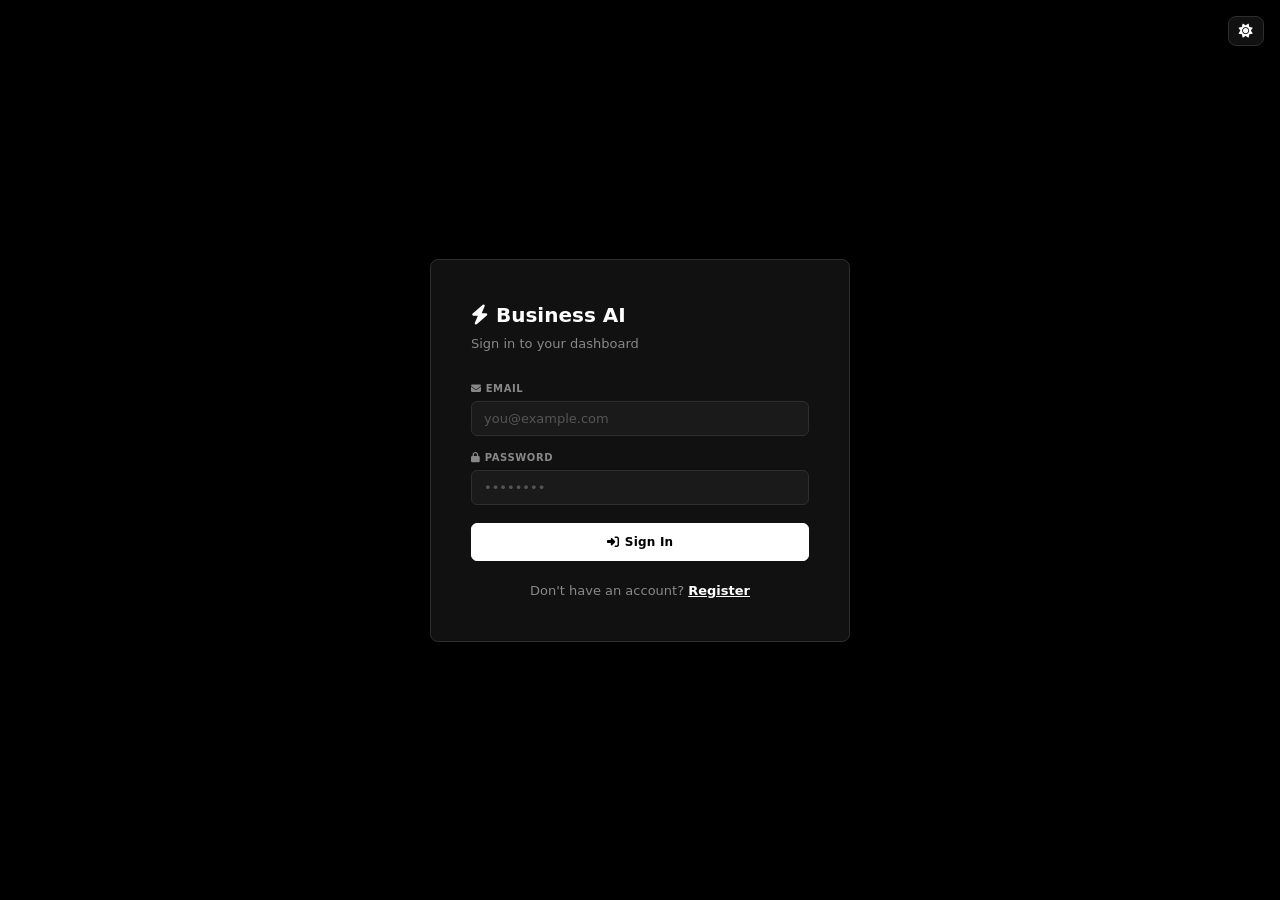
<file: public/login.html>
<!DOCTYPE html>
<html lang="en" data-theme="dark">
<head>
  <meta charset="UTF-8">
  <meta name="viewport" content="width=device-width, initial-scale=1.0">
  <title>Login — Business AI</title>
  <link rel="stylesheet" href="https://cdnjs.cloudflare.com/ajax/libs/font-awesome/6.5.1/css/all.min.css">
  <link rel="stylesheet" href="css/style.css">
</head>
<body>
<div id="toast-container"></div>
<button class="theme-toggle-float" onclick="toggleTheme()" id="theme-toggle" title="Toggle theme">
  <i class="fa-solid fa-sun"></i>
</button>

<div class="auth-wrap">

  <!-- Login Card -->
  <div class="auth-card" id="login-card">
    <div class="auth-logo">
      <h1><i class="fa-solid fa-bolt"></i> Business AI</h1>
      <p>Sign in to your dashboard</p>
    </div>
    <form id="login-form" novalidate>
      <div class="form-group">
        <label for="email"><i class="fa-solid fa-envelope"></i> Email</label>
        <input type="email" id="email" name="email" class="form-control" placeholder="you@example.com" required>
      </div>
      <div class="form-group">
        <label for="password"><i class="fa-solid fa-lock"></i> Password</label>
        <input type="password" id="password" name="password" class="form-control" placeholder="••••••••" required>
      </div>
      <button type="submit" class="btn btn-primary" style="width:100%;justify-content:center;padding:12px;margin-top:4px">
        <i class="fa-solid fa-right-to-bracket"></i> Sign In
      </button>
    </form>
    <div class="auth-footer">
      Don't have an account? <a href="#" id="to-register">Register</a>
    </div>
  </div>

  <!-- Register Card -->
  <div class="auth-card" id="register-card" style="display:none">
    <div class="auth-logo">
      <h1><i class="fa-solid fa-bolt"></i> Business AI</h1>
      <p>Create your account</p>
    </div>
    <form id="register-form" novalidate>
      <div class="form-group">
        <label><i class="fa-solid fa-user"></i> Full Name</label>
        <input type="text" name="reg_name" class="form-control" placeholder="John Doe" required>
      </div>
      <div class="form-group">
        <label><i class="fa-solid fa-envelope"></i> Email</label>
        <input type="email" name="reg_email" class="form-control" placeholder="you@example.com" required>
      </div>
      <div class="form-group">
        <label><i class="fa-solid fa-lock"></i> Password</label>
        <input type="password" name="reg_password" class="form-control" placeholder="Min 6 characters" required>
      </div>
      <div class="form-group">
        <label><i class="fa-solid fa-shield-halved"></i> Role</label>
        <select name="reg_role" class="form-control">
          <option value="staff">Staff</option>
          <option value="admin">Admin</option>
        </select>
      </div>
      <button type="submit" class="btn btn-primary" style="width:100%;justify-content:center;padding:12px;margin-top:4px">
        <i class="fa-solid fa-user-plus"></i> Create Account
      </button>
    </form>
    <div class="auth-footer">
      Already have an account? <a href="#" id="to-login">Sign In</a>
    </div>
  </div>

</div>
<script src="js/api.js"></script>
<script src="js/utils.js"></script>
<script src="js/auth.js"></script>
<script>
  initTheme();
  if (localStorage.getItem('sbms_user')) window.location.href = 'index.html';
  initAuth();
</script>
</body>
</html>
</file>
<file: public/css/style.css>
/* ── Reset ── */
*, *::before, *::after { box-sizing: border-box; margin: 0; padding: 0; }

/* ════════════════════════════════════════
   MONOCHROME TOKENS
════════════════════════════════════════ */
:root,
[data-theme="dark"] {
  --bg:        #000000;
  --surface:   #111111;
  --surface2:  #1a1a1a;
  --surface3:  #222222;
  --border:    #2e2e2e;
  --border2:   #3a3a3a;
  --text:      #ffffff;
  --text-soft: #cccccc;
  --muted:     #888888;
  --muted2:    #555555;
  --primary:   #ffffff;
  --primary-h: #e0e0e0;
  --btn-bg:    #ffffff;
  --btn-text:  #000000;
  --btn-ghost-bg:   transparent;
  --btn-ghost-text: #aaaaaa;
  --btn-ghost-border: #333333;
  --radius:    8px;
  --sidebar-w: 220px;
  --topbar-h:  60px;
  --shadow:    0 2px 12px rgba(0,0,0,.6);
}

[data-theme="light"] {
  --bg:        #ffffff;
  --surface:   #f5f5f5;
  --surface2:  #eeeeee;
  --surface3:  #e0e0e0;
  --border:    #d0d0d0;
  --border2:   #b0b0b0;
  --text:      #000000;
  --text-soft: #333333;
  --muted:     #666666;
  --muted2:    #999999;
  --primary:   #000000;
  --primary-h: #222222;
  --btn-bg:    #000000;
  --btn-text:  #ffffff;
  --btn-ghost-bg:   transparent;
  --btn-ghost-text: #555555;
  --btn-ghost-border: #cccccc;
  --shadow:    0 2px 12px rgba(0,0,0,.08);
}

/* ── Base ── */
body {
  background: var(--bg);
  color: var(--text);
  font-family: 'Segoe UI', system-ui, -apple-system, sans-serif;
  font-size: 14px;
  line-height: 1.5;
  transition: background .2s, color .2s;
}

::-webkit-scrollbar { width: 5px; height: 5px; }
::-webkit-scrollbar-track { background: transparent; }
::-webkit-scrollbar-thumb { background: var(--border2); border-radius: 3px; }

/* ════════════════════════════════════════
   AUTH
════════════════════════════════════════ */
.auth-wrap {
  min-height: 100vh;
  display: flex;
  align-items: center;
  justify-content: center;
  padding: 16px;
  background: var(--bg);
}

.auth-card {
  background: var(--surface);
  border: 1px solid var(--border);
  border-radius: var(--radius);
  padding: 40px;
  width: 100%;
  max-width: 420px;
  box-shadow: var(--shadow);
  animation: fadeUp .3s ease;
}

.auth-logo h1 { font-size: 20px; font-weight: 700; color: var(--text); margin-bottom: 4px; }
.auth-logo p  { color: var(--muted); margin-bottom: 28px; font-size: 13px; }
.auth-footer  { text-align: center; margin-top: 20px; color: var(--muted); font-size: 13px; }
.auth-footer a { color: var(--text); text-decoration: underline; font-weight: 600; }

.theme-toggle-float {
  position: fixed;
  top: 16px; right: 16px;
  background: var(--surface);
  border: 1px solid var(--border);
  border-radius: var(--radius);
  padding: 6px 10px;
  cursor: pointer;
  font-size: 14px;
  color: var(--text);
  z-index: 100;
  transition: background .15s;
}
.theme-toggle-float:hover { background: var(--surface2); }

/* ════════════════════════════════════════
   APP LAYOUT
════════════════════════════════════════ */
.app-layout { display: flex; min-height: 100vh; }

/* ── Sidebar ── */
.sidebar {
  width: var(--sidebar-w);
  background: var(--surface);
  border-right: 1px solid var(--border);
  display: flex;
  flex-direction: column;
  position: fixed;
  top: 0; left: 0;
  height: 100vh;
  z-index: 200;
  /* No transform on desktop — always visible */
  transition: transform .28s ease, box-shadow .28s ease;
  overflow: hidden;
  will-change: transform;
}

.sidebar-logo {
  display: flex;
  align-items: center;
  gap: 10px;
  padding: 0 16px;
  height: var(--topbar-h);
  font-size: 15px;
  font-weight: 700;
  color: var(--text);
  border-bottom: 1px solid var(--border);
  letter-spacing: .5px;
  flex-shrink: 0;
}
.logo-icon { font-size: 14px; }

.sidebar-nav {
  flex: 1;
  padding: 10px 8px;
  display: flex;
  flex-direction: column;
  gap: 2px;
  overflow-y: auto;
}

.nav-item {
  display: flex;
  align-items: center;
  gap: 10px;
  padding: 9px 12px;
  border-radius: 6px;
  cursor: pointer;
  color: var(--muted);
  text-decoration: none;
  font-size: 13px;
  font-weight: 500;
  transition: background .15s, color .15s;
  border: 1px solid transparent;
  user-select: none;
}
.nav-icon  { font-size: 13px; width: 18px; text-align: center; flex-shrink: 0; }
.nav-label { flex: 1; }
.nav-item:hover  { background: var(--surface2); color: var(--text); }
.nav-item.active {
  background: var(--text);
  color: var(--bg);
  font-weight: 700;
  border-color: transparent;
}

.sidebar-footer { padding: 12px; border-top: 1px solid var(--border); flex-shrink: 0; }
.sidebar-logout { width: 100%; justify-content: center; }

/* Backdrop — hidden by default, shown on mobile when sidebar opens */
.sidebar-backdrop {
  position: fixed;
  inset: 0;
  background: rgba(0,0,0,.7);
  z-index: 199;
  opacity: 0;
  pointer-events: none;
  transition: opacity .28s ease;
  /* display:none replaced with pointer-events so transition works */
}
.sidebar-backdrop.show {
  opacity: 1;
  pointer-events: all;
}

/* ── Main wrap ── */
.main-wrap {
  margin-left: var(--sidebar-w);
  flex: 1;
  display: flex;
  flex-direction: column;
  min-height: 100vh;
  min-width: 0; /* prevent overflow */
  transition: margin-left .28s ease;
}

/* ── Topbar ── */
.topbar {
  height: var(--topbar-h);
  background: var(--surface);
  border-bottom: 1px solid var(--border);
  display: flex;
  align-items: center;
  justify-content: space-between;
  padding: 0 20px;
  position: sticky;
  top: 0;
  z-index: 100;
  gap: 12px;
}

.topbar-left  { display: flex; align-items: center; gap: 12px; min-width: 0; }
.topbar-right { display: flex; align-items: center; gap: 10px; flex-shrink: 0; }
.topbar-title { font-size: 14px; font-weight: 700; letter-spacing: .3px; white-space: nowrap; text-transform: uppercase; }

.hamburger {
  background: none;
  border: 1px solid var(--border);
  color: var(--text);
  font-size: 14px;
  cursor: pointer;
  /* Always rendered in DOM; hidden on desktop via media query */
  display: none;
  align-items: center;
  justify-content: center;
  padding: 6px 9px;
  border-radius: 6px;
  line-height: 1;
  flex-shrink: 0;
}
.hamburger:hover { background: var(--surface2); }

.icon-btn { padding: 6px 9px; font-size: 13px; }

.user-info    { display: flex; align-items: center; gap: 8px; }
.user-details { display: flex; flex-direction: column; line-height: 1.2; }
.user-name    { font-size: 13px; font-weight: 600; }

.avatar {
  width: 32px; height: 32px;
  border-radius: 50%;
  background: var(--text);
  color: var(--bg);
  display: flex; align-items: center; justify-content: center;
  font-weight: 700; font-size: 12px;
  flex-shrink: 0;
  border: 1px solid var(--border2);
}

.role-badge {
  display: inline-block;
  padding: 1px 7px;
  border-radius: 3px;
  font-size: 10px;
  font-weight: 700;
  text-transform: uppercase;
  letter-spacing: .5px;
  border: 1px solid var(--border2);
  color: var(--muted);
  background: transparent;
}

/* ── Page content ── */
.page-content { padding: 24px; flex: 1; min-width: 0; overflow-x: hidden; }

.page { display: none; animation: fadeIn .18s ease; }
.page.active { display: block; }

@keyframes fadeIn { from { opacity: 0; transform: translateY(5px); } to { opacity: 1; transform: none; } }
@keyframes fadeUp { from { opacity: 0; transform: translateY(14px); } to { opacity: 1; transform: none; } }

/* ════════════════════════════════════════
   STAT CARDS
════════════════════════════════════════ */
.stat-grid {
  display: grid;
  grid-template-columns: repeat(4, 1fr);
  gap: 16px;
  margin-bottom: 20px;
}

.stat-card {
  background: var(--surface);
  border: 1px solid var(--border);
  border-radius: var(--radius);
  padding: 20px;
  border-left: 3px solid var(--border2);
  transition: border-color .15s;
}
.stat-card:hover { border-left-color: var(--text); }
/* Remove all color variants — all same monochrome */
.stat-card.blue, .stat-card.green, .stat-card.orange, .stat-card.purple {
  border-left-color: var(--border2);
}
.stat-card.blue:hover, .stat-card.green:hover,
.stat-card.orange:hover, .stat-card.purple:hover { border-left-color: var(--text); }

.stat-icon {
  font-size: 16px;
  margin-bottom: 10px;
  width: 34px; height: 34px;
  border-radius: 6px;
  display: flex; align-items: center; justify-content: center;
  background: var(--surface2);
  color: var(--muted);
  border: 1px solid var(--border);
}
.stat-label { color: var(--muted); font-size: 10px; text-transform: uppercase; letter-spacing: .6px; margin-bottom: 6px; margin-top: 4px; font-weight: 600; }
.stat-value { font-size: 24px; font-weight: 700; line-height: 1; color: var(--text); }

/* ── Dashboard grid ── */
.dash-grid { display: grid; grid-template-columns: 2fr 1fr; gap: 20px; margin-top: 20px; }
.chart-wrap { position: relative; min-width: 0; }

/* ════════════════════════════════════════
   SEARCH WRAP
════════════════════════════════════════ */
.search-wrap { position: relative; flex: 1; min-width: 180px; max-width: 300px; }
.search-wrap .search-icon { position: absolute; left: 11px; top: 50%; transform: translateY(-50%); color: var(--muted); font-size: 12px; pointer-events: none; }
.search-wrap .search-input { padding-left: 32px; max-width: 100%; }

/* ════════════════════════════════════════
   CARD
════════════════════════════════════════ */
.card {
  background: var(--surface);
  border: 1px solid var(--border);
  border-radius: var(--radius);
  padding: 20px;
}
.card + .card { margin-top: 20px; }
.card-header {
  font-size: 12px;
  font-weight: 700;
  margin-bottom: 16px;
  color: var(--text);
  display: flex;
  align-items: center;
  gap: 8px;
  text-transform: uppercase;
  letter-spacing: .5px;
}

.list-row {
  display: flex;
  justify-content: space-between;
  align-items: center;
  padding: 9px 0;
  border-bottom: 1px solid var(--border);
  font-size: 13px;
  color: var(--text-soft);
}
.list-row:last-child { border-bottom: none; }
.muted-text { color: var(--muted); font-size: 13px; }

/* ════════════════════════════════════════
   TOOLBAR
════════════════════════════════════════ */
.toolbar {
  display: flex;
  align-items: center;
  gap: 10px;
  margin-bottom: 16px;
  flex-wrap: wrap;
}

/* ════════════════════════════════════════
   FORM CONTROLS
════════════════════════════════════════ */
.form-group { margin-bottom: 14px; }
.form-group label {
  display: block;
  margin-bottom: 5px;
  color: var(--muted);
  font-size: 10px;
  text-transform: uppercase;
  letter-spacing: .6px;
  font-weight: 700;
}

.form-control {
  width: 100%;
  background: var(--surface2);
  border: 1px solid var(--border);
  border-radius: 6px;
  padding: 9px 12px;
  color: var(--text);
  font-size: 13px;
  outline: none;
  font-family: inherit;
  transition: border-color .15s;
}
.form-control:focus { border-color: var(--text); }
.form-control::placeholder { color: var(--muted2); }
.form-control option { background: var(--surface2); color: var(--text); }
textarea.form-control { resize: vertical; min-height: 80px; }

/* ════════════════════════════════════════
   TABLE
════════════════════════════════════════ */
.table-wrap { overflow-x: auto; -webkit-overflow-scrolling: touch; }

.table { width: 100%; border-collapse: collapse; min-width: 480px; }
.table th {
  text-align: left;
  padding: 9px 14px;
  color: var(--muted);
  font-size: 10px;
  text-transform: uppercase;
  letter-spacing: .6px;
  border-bottom: 1px solid var(--border);
  white-space: nowrap;
  font-weight: 700;
}
.table td {
  padding: 11px 14px;
  border-bottom: 1px solid var(--border);
  vertical-align: middle;
  font-size: 13px;
  color: var(--text-soft);
}
.table tr:last-child td { border-bottom: none; }
.table tbody tr { transition: background .1s; }
.table tbody tr:hover td { background: var(--surface2); }

.table-loading { text-align: center; padding: 28px !important; color: var(--muted); }
.actions-cell  { white-space: nowrap; }
.actions-cell .btn + .btn { margin-left: 4px; }

/* ════════════════════════════════════════
   BUTTONS
════════════════════════════════════════ */
.btn {
  display: inline-flex;
  align-items: center;
  justify-content: center;
  gap: 6px;
  padding: 8px 16px;
  border-radius: 6px;
  border: 1px solid transparent;
  cursor: pointer;
  font-size: 12px;
  font-weight: 600;
  font-family: inherit;
  transition: background .15s, opacity .15s, border-color .15s;
  white-space: nowrap;
  text-decoration: none;
  line-height: 1;
  letter-spacing: .2px;
}
.btn:active:not(:disabled) { opacity: .8; }
.btn:disabled { opacity: .35; cursor: not-allowed; }

/* Primary: filled black/white */
.btn-primary  { background: var(--btn-bg); color: var(--btn-text); border-color: var(--btn-bg); }
.btn-primary:hover:not(:disabled) { background: var(--primary-h); border-color: var(--primary-h); }

/* Secondary: surface with border */
.btn-secondary { background: var(--surface2); color: var(--text); border-color: var(--border2); }
.btn-secondary:hover:not(:disabled) { background: var(--surface3); }

/* Ghost: transparent */
.btn-ghost { background: var(--btn-ghost-bg); color: var(--btn-ghost-text); border-color: var(--btn-ghost-border); }
.btn-ghost:hover:not(:disabled) { color: var(--text); background: var(--surface2); border-color: var(--border2); }

/* Danger: inverted with border */
.btn-danger { background: transparent; color: var(--text); border-color: var(--border2); }
.btn-danger:hover:not(:disabled) { background: var(--text); color: var(--bg); border-color: var(--text); }

.btn-sm    { padding: 5px 10px; font-size: 11px; border-radius: 5px; }
.btn-block { width: 100%; margin-top: 12px; }

/* ════════════════════════════════════════
   BADGES — text-only monochrome
════════════════════════════════════════ */
.badge {
  display: inline-block;
  padding: 2px 8px;
  border-radius: 3px;
  font-size: 10px;
  font-weight: 700;
  white-space: nowrap;
  text-transform: uppercase;
  letter-spacing: .4px;
  border: 1px solid var(--border2);
  color: var(--muted);
  background: transparent;
}
/* All badge variants → same monochrome */
.badge-success, .badge-warning, .badge-danger, .badge-info {
  background: transparent;
  color: var(--text-soft);
  border-color: var(--border2);
}

/* ════════════════════════════════════════
   PAGINATION
════════════════════════════════════════ */
.pagination-wrap {
  display: flex;
  align-items: center;
  gap: 8px;
  margin-top: 16px;
  justify-content: flex-end;
  flex-wrap: wrap;
}
.page-info { color: var(--muted); font-size: 11px; }

/* ════════════════════════════════════════
   MODAL
════════════════════════════════════════ */
.modal-overlay {
  display: none;
  position: fixed;
  inset: 0;
  background: rgba(0,0,0,.75);
  align-items: center;
  justify-content: center;
  z-index: 300;
  padding: 16px;
}
.modal-overlay.open { display: flex; }

.modal {
  background: var(--surface);
  border: 1px solid var(--border);
  border-radius: var(--radius);
  width: 100%;
  max-width: 480px;
  max-height: 90vh;
  overflow-y: auto;
  box-shadow: var(--shadow);
  animation: fadeUp .2s ease;
}
.modal-lg { max-width: 600px; }

.modal-header {
  display: flex;
  align-items: center;
  justify-content: space-between;
  padding: 14px 20px;
  border-bottom: 1px solid var(--border);
  font-weight: 700;
  font-size: 12px;
  text-transform: uppercase;
  letter-spacing: .5px;
  position: sticky;
  top: 0;
  background: var(--surface);
  z-index: 1;
}
.modal-close {
  background: none;
  border: 1px solid var(--border);
  color: var(--muted);
  font-size: 13px;
  cursor: pointer;
  padding: 3px 7px;
  border-radius: 4px;
  line-height: 1;
  transition: background .15s, color .15s;
}
.modal-close:hover { background: var(--surface2); color: var(--text); }

.modal-body   { padding: 20px; }
.modal-footer { display: flex; justify-content: flex-end; gap: 10px; padding-top: 12px; border-top: 1px solid var(--border); margin-top: 8px; }

/* ════════════════════════════════════════
   SALES
════════════════════════════════════════ */
.sales-layout { display: grid; grid-template-columns: minmax(0, 380px) 1fr; gap: 20px; align-items: start; }

.sales-history-header {
  display: flex;
  justify-content: space-between;
  align-items: center;
  flex-wrap: wrap;
  gap: 8px;
  margin-bottom: 16px;
}
.sales-filters { display: flex; gap: 8px; flex-wrap: wrap; align-items: center; }
.sales-filters input[type="date"] { width: 145px; min-width: 0; flex: 1; }
.date-input { width: 145px; min-width: 120px; }

.sale-item-row {
  display: grid;
  grid-template-columns: 1fr 64px 56px 36px;
  gap: 6px;
  align-items: center;
  margin-bottom: 8px;
}
.item-price { color: var(--muted); font-size: 11px; white-space: nowrap; min-width: 50px; text-align: right; font-weight: 600; }
.item-remove { padding: 5px 8px; flex-shrink: 0; }

.sale-total-bar {
  display: flex;
  justify-content: space-between;
  align-items: center;
  padding: 12px 0;
  border-top: 1px solid var(--border);
  margin-top: 4px;
}
.total-label { color: var(--muted); font-size: 11px; font-weight: 700; text-transform: uppercase; letter-spacing: .5px; }
.total-value { font-size: 20px; font-weight: 700; color: var(--text); }

/* ════════════════════════════════════════
   AI ASSISTANT
════════════════════════════════════════ */
.ai-layout { display: grid; grid-template-columns: 1fr 1fr; gap: 20px; align-items: start; }
.ai-right-col { display: flex; flex-direction: column; gap: 20px; }

.chat-card { display: flex; flex-direction: column; min-height: 500px; }

.chat-messages {
  flex: 1;
  min-height: 220px;
  max-height: 360px;
  overflow-y: auto;
  padding: 4px 0;
  margin-bottom: 12px;
  display: flex;
  flex-direction: column;
  gap: 10px;
  scroll-behavior: smooth;
}

.chat-placeholder {
  color: var(--muted);
  font-size: 12px;
  text-align: center;
  padding: 32px 16px;
  border: 1px dashed var(--border2);
  border-radius: 6px;
  line-height: 1.8;
}

.chat-bubble {
  padding: 10px 14px;
  border-radius: 8px;
  max-width: 85%;
  line-height: 1.55;
  font-size: 13px;
  word-break: break-word;
  border: 1px solid var(--border);
}
.chat-bubble.user {
  background: var(--text);
  color: var(--bg);
  align-self: flex-end;
  border-color: var(--text);
  border-bottom-right-radius: 2px;
}
.chat-bubble.ai {
  background: var(--surface2);
  color: var(--text-soft);
  align-self: flex-start;
  border-color: var(--border);
  border-bottom-left-radius: 2px;
}
.bubble-label {
  font-size: 9px;
  opacity: .5;
  margin-bottom: 4px;
  text-transform: uppercase;
  letter-spacing: .6px;
  font-weight: 700;
}

.chat-input-wrap {
  display: flex;
  gap: 8px;
  align-items: flex-end;
  border-top: 1px solid var(--border);
  padding-top: 12px;
}
.chat-input-wrap textarea { flex: 1; }

.insight-grid { display: flex; flex-direction: column; gap: 10px; }
.insight-card {
  background: var(--surface2);
  border-radius: 6px;
  padding: 14px;
  border: 1px solid var(--border);
}
.insight-card h4 {
  font-size: 10px;
  margin-bottom: 10px;
  color: var(--muted);
  text-transform: uppercase;
  letter-spacing: .5px;
  font-weight: 700;
}

/* ════════════════════════════════════════
   EMPTY STATE
════════════════════════════════════════ */
.empty-state { text-align: center; padding: 36px 16px; color: var(--muted); }
.empty-icon  { font-size: 28px; margin-bottom: 10px; opacity: .4; }
.empty-state p { font-size: 12px; }

/* ════════════════════════════════════════
   SPINNER / LOADING
════════════════════════════════════════ */
.spinner {
  display: inline-block;
  width: 13px; height: 13px;
  border: 2px solid var(--border2);
  border-top-color: var(--text);
  border-radius: 50%;
  animation: spin .6s linear infinite;
  vertical-align: middle;
}
@keyframes spin { to { transform: rotate(360deg); } }

/* ════════════════════════════════════════
   TOAST
════════════════════════════════════════ */
#toast-container {
  position: fixed;
  bottom: 24px; right: 24px;
  z-index: 9999;
  display: flex;
  flex-direction: column;
  gap: 8px;
  pointer-events: none;
}
.toast {
  background: var(--surface);
  border: 1px solid var(--border2);
  border-radius: 6px;
  padding: 10px 16px;
  font-size: 12px;
  display: flex;
  align-items: center;
  gap: 8px;
  animation: slideIn .2s ease;
  min-width: 220px;
  max-width: 320px;
  box-shadow: var(--shadow);
  pointer-events: all;
  color: var(--text-soft);
}
/* All toast types → monochrome with left border only */
.toast.success { border-left: 3px solid var(--text); }
.toast.error   { border-left: 3px solid var(--text); }
.toast.warning { border-left: 3px solid var(--muted); }
.toast.info    { border-left: 3px solid var(--muted); }
.toast-icon    { font-size: 13px; flex-shrink: 0; color: var(--muted); }

@keyframes slideIn { from { transform: translateX(40px); opacity: 0; } to { transform: translateX(0); opacity: 1; } }

/* ════════════════════════════════════════
   RESPONSIVE — 1280px
════════════════════════════════════════ */
@media (max-width: 1280px) {
  .stat-grid { grid-template-columns: repeat(2, 1fr); }
}

/* ════════════════════════════════════════
   RESPONSIVE — 1024px
════════════════════════════════════════ */
@media (max-width: 1024px) {
  .sales-layout { grid-template-columns: 1fr; }
  .dash-grid    { grid-template-columns: 1fr; }
  .ai-layout    { grid-template-columns: 1fr; }
}

/* ════════════════════════════════════════
   RESPONSIVE — 768px (mobile)
   Sidebar becomes an overlay drawer
════════════════════════════════════════ */
@media (max-width: 768px) {
  /* Sidebar: hidden off-screen, slides in on .open */
  .sidebar {
    transform: translateX(-100%);
    box-shadow: none;
  }
  .sidebar.open {
    transform: translateX(0);
    box-shadow: 4px 0 24px rgba(0,0,0,.5);
  }

  /* Main content takes full width — no sidebar margin */
  .main-wrap { margin-left: 0; }

  /* Show hamburger button */
  .hamburger { display: flex; }

  /* Tighter padding */
  .page-content { padding: 14px; }

  /* Stats: 2 columns */
  .stat-grid { grid-template-columns: 1fr 1fr; gap: 10px; }
  .stat-value { font-size: 20px; }
  .stat-card  { padding: 14px; }

  /* All grids stack */
  .dash-grid     { grid-template-columns: 1fr; }
  .sales-layout  { grid-template-columns: 1fr; }
  .ai-layout     { grid-template-columns: 1fr; }

  /* Tables scroll horizontally */
  .table-wrap { overflow-x: auto; -webkit-overflow-scrolling: touch; }
  .table { min-width: 480px; }

  /* Sale item row: product | qty | remove (price hidden) */
  .sale-item-row { grid-template-columns: 1fr 60px 32px; }
  .item-price    { display: none; }

  /* Date filters stack */
  .sales-history-header { flex-direction: column; align-items: flex-start; }
  .sales-filters { flex-direction: column; align-items: stretch; width: 100%; }
  .sales-filters input[type="date"],
  .date-input { width: 100%; min-width: 0; }

  /* Modal slides up from bottom */
  .modal-overlay { align-items: flex-end; padding: 0; }
  .modal {
    max-width: 100%;
    border-radius: var(--radius) var(--radius) 0 0;
    max-height: 88vh;
  }

  /* Topbar */
  .topbar       { padding: 0 12px; }
  .user-details { display: none; }

  /* Card spacing */
  .card + .card { margin-top: 14px; }
}

/* ════════════════════════════════════════
   RESPONSIVE — 480px (small phones)
════════════════════════════════════════ */
@media (max-width: 480px) {
  .stat-grid  { grid-template-columns: 1fr; }
  .toolbar    { flex-direction: column; align-items: stretch; }
  .search-wrap { max-width: 100%; min-width: 0; }
  .btn-block  { margin-top: 8px; }
  .topbar-title { font-size: 12px; }
  .page-content { padding: 10px; }
  .card       { padding: 14px; }
  .modal-body { padding: 14px; }
  .modal-header { padding: 12px 14px; }
  .chat-card  { min-height: auto; }
  .chat-messages { max-height: 260px; }
}
</file>
